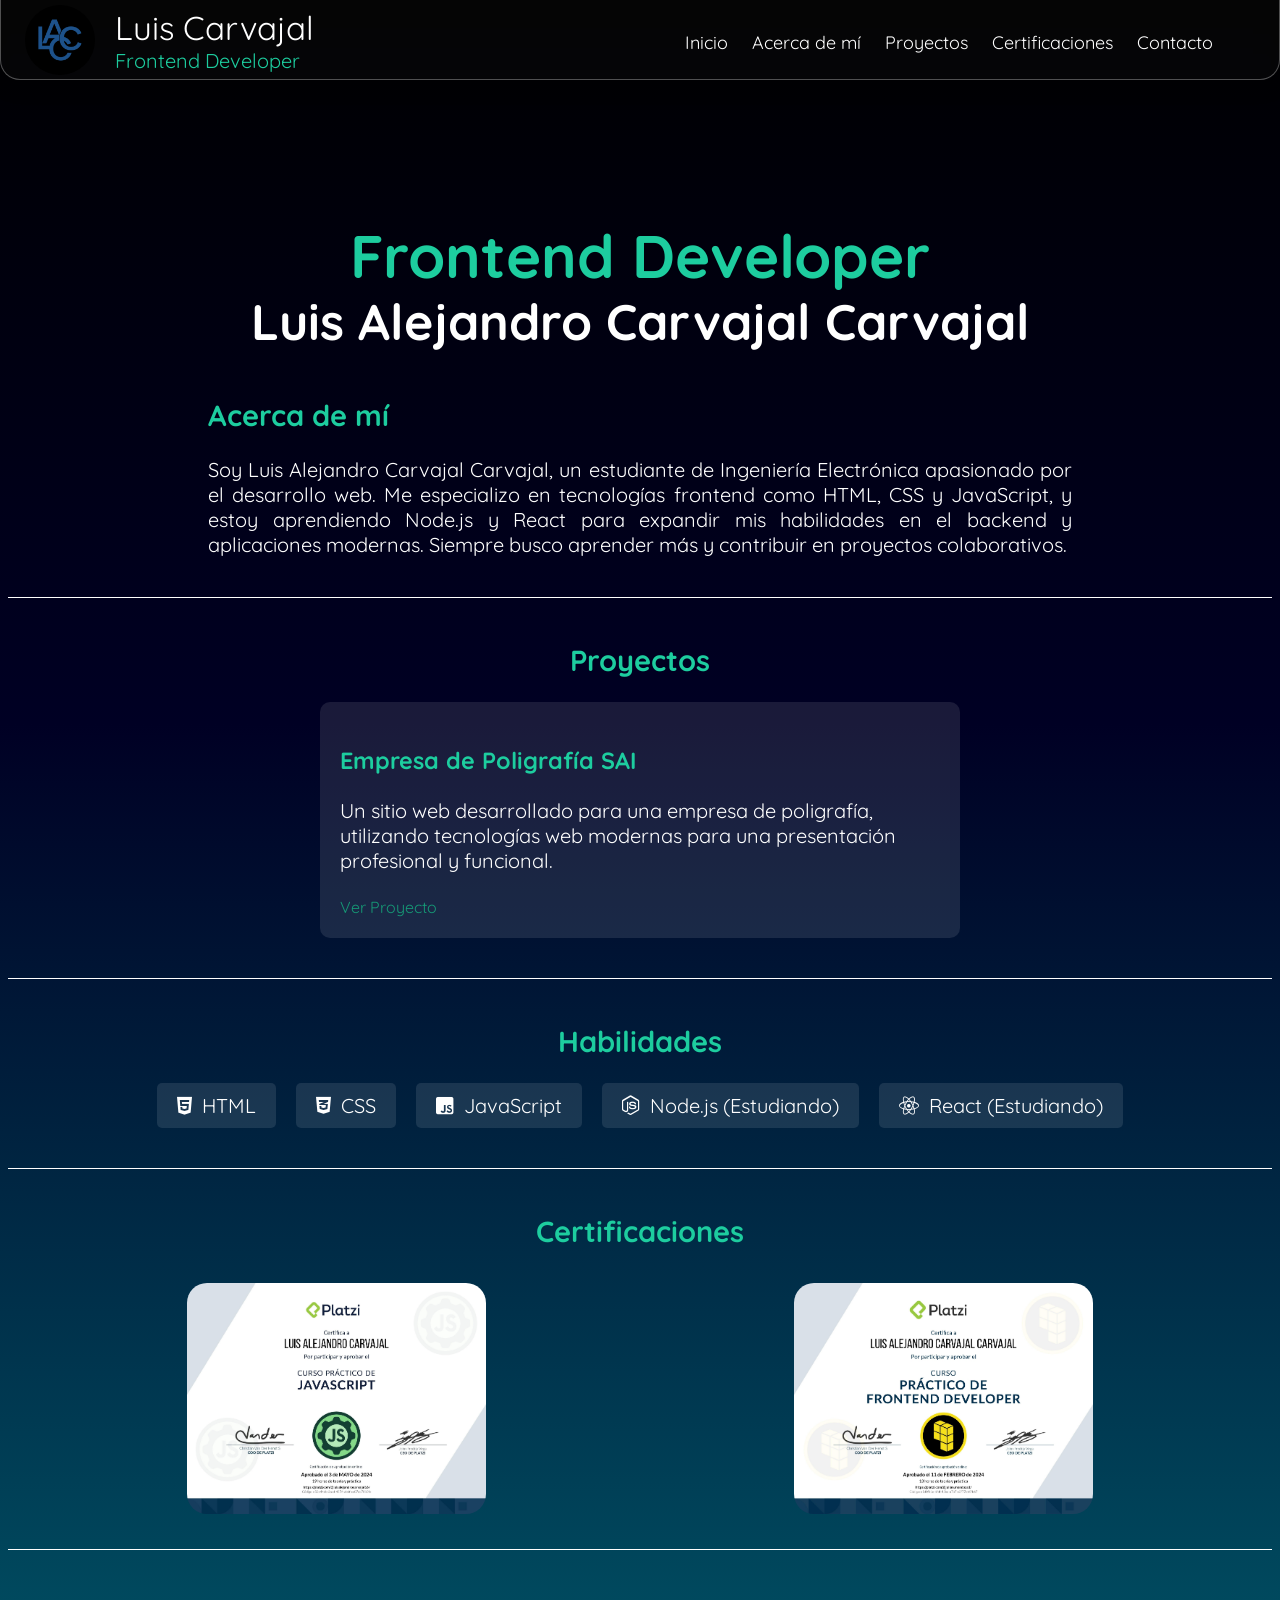
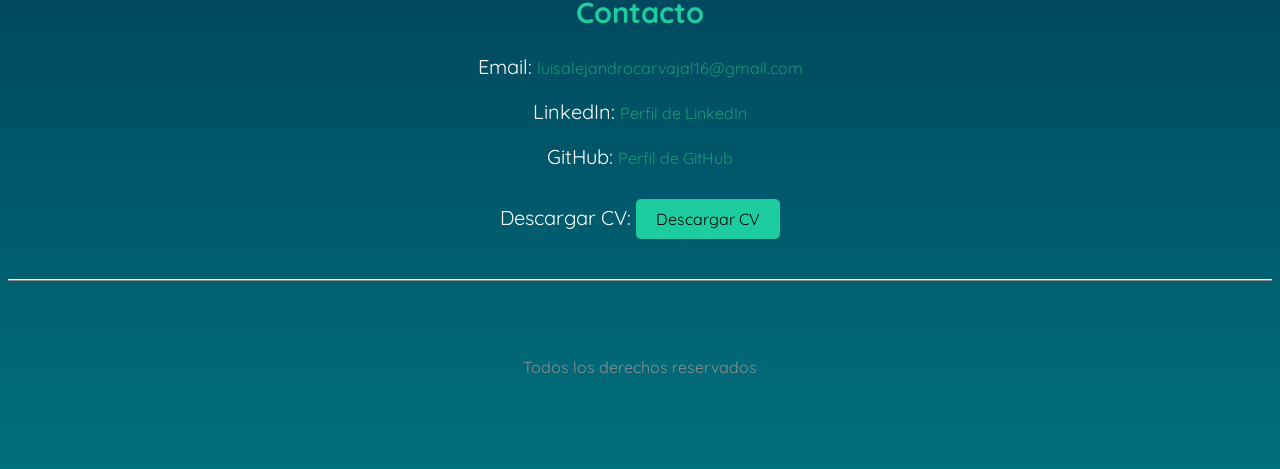
<file: index.html>
<!DOCTYPE html>
<html lang="en">
<head>
    <meta charset="UTF-8">
    <meta http-equiv="X-UA-Compatible" content="IE=edge">
    <meta name="viewport" content="width=device-width, initial-scale=1.0">
    <link rel="preconnect" href="https://fonts.googleapis.com">
    <link rel="preconnect" href="https://fonts.gstatic.com" crossorigin>
    <link href="https://fonts.googleapis.com/css2?family=Mulish:ital,wght@0,200..1000;1,200..1000&family=Open+Sans:ital,wght@0,300..800;1,300..800&display=swap" rel="stylesheet">
    <link href="https://fonts.googleapis.com/css2?family=Quicksand:wght@300;500;700&display=swap" rel="stylesheet">
    <link rel="stylesheet" href="https://cdnjs.cloudflare.com/ajax/libs/font-awesome/6.0.0/css/all.min.css">
    <link rel="stylesheet" href="./styles.css">
    <title>Portafolio Luis Carvajal</title>
    
</head>
<body>
    <nav>
        <div class="navbar-letf">
            <img class="logo" src="./imagenes/LACC.jpeg" alt="logo" title="logo">
            <div class="encabezado">
                <div class="nombre-logo">Luis Carvajal</div>
                <div class="Frontend_logo">Frontend Developer</div>
            </div>
            
        </div>
        <div class="menu-btn" id="menu-toggle">
            <span></span>
            <span></span>
            <span></span>
        </div>
        <div class="navbar_links" >
            <ul class="navbar" id="navbar">
                <li class="link" style="--delay:0.1s"><a href="#inicio">Inicio</a></li>
                <li class="link" style="--delay:0.2s"><a href="#acerca">Acerca de mí</a></li>
                <li class="link" style="--delay:0.3s"><a href="#proyectos">Proyectos</a></li>
                <li class="link" style="--delay:0.4s"><a href="#certificaciones">Certificaciones</a></li>
                <li class="link" style="--delay:0.5s"><a href="#contacto">Contacto</a></li>
                
            </ul>
            <div id="overlay" class="overlay"></div>
        </div>
    </nav>
    <div class="titulo1" id="inicio">
        <h2 class="tex_fron">Frontend Developer</h2>
        <h2 class="tex_nom">Luis Alejandro Carvajal Carvajal</h2>
    </div>
    <div class="Acerca__de_mi" id="acerca">
        <h2>Acerca de mí</h2>
        <p>
            Soy Luis Alejandro Carvajal Carvajal, un estudiante de Ingeniería Electrónica apasionado por el desarrollo web. Me especializo en tecnologías frontend como HTML, CSS y JavaScript, y estoy aprendiendo Node.js y React para expandir mis habilidades en el backend y aplicaciones modernas. Siempre busco aprender más y contribuir en proyectos colaborativos.
        </p>
    </div>
    <div class="Proyectos" id="proyectos">
        <h2>Proyectos</h2>
        <div class="proyecto">
            <h3>Empresa de Poligrafía SAI</h3>
            <p>Un sitio web desarrollado para una empresa de poligrafía, utilizando tecnologías web modernas para una presentación profesional y funcional.</p>
            <a href="https://saipoligrafia.com/" target="_blank">Ver Proyecto</a>
        </div>
    </div>
    <div class="Habilidades" id="habilidades">
        <h2>Habilidades</h2>
        <ul>
            <li><i class="fab fa-html5"></i> HTML</li>
            <li><i class="fab fa-css3-alt"></i> CSS</li>
            <li><i class="fab fa-js-square"></i> JavaScript</li>
            <li><i class="fab fa-node-js"></i> Node.js (Estudiando)</li>
            <li><i class="fab fa-react"></i> React (Estudiando)</li>
        </ul>
    </div>
    <div class="Certificaciones" id="certificaciones">
       <h2>Certificaciones</h2>
       <div class="todos_certificados">
        <div>
            <img class="certificados" src="./imagenes/diploma-javascript-practico_page-0001.jpg" alt="javascript">
        </div>
        <div>
            <img class="certificados" src="./imagenes/diploma-frontend-developer-practico_page-0001.jpg" alt="frontend">
        </div>
    </div>
    </div>
    
    <div class="Contacto" id="contacto">
        <h2>Contacto</h2>
        <p>Email: <a href="mailto:luisalejandrocarvajal16@gmail.com">luisalejandrocarvajal16@gmail.com</a></p>
        <p>LinkedIn: <a href="https://www.linkedin.com/in/luis-alejandro-carvajal-carvajal-a4b81a309" target="_blank">Perfil de LinkedIn</a></p>
        <p>GitHub: <a href="https://github.com/LuisCarvajal20" target="_blank">Perfil de GitHub</a></p>
        <p>Descargar CV: <a href="./CV_Luis_Alejandro_Carvajal.docx" download>Descargar CV</a></p>
    </div>

    <div class="pie_pagina">
        <p>Todos los derechos reservados</p>
    </div>

    <script src="./Main.js"></script>
</body>
</html>
</file>
<file: styles.css>
body {
  background: #020024;
  background: #000000;
  background: linear-gradient(180deg,rgba(0, 0, 0, 1) 0%, rgba(0, 0, 36, 1) 35%, rgba(0, 112, 125, 1) 100%);
  padding-top: 0px;
  border-radius: 10px;
  font-family: 'Quicksand', sans-serif;
  overflow-x: hidden;
  
}

  nav {
    
    position: fixed;
    top: 0;
    left: 0;
    width: 100%;
    height: 80px;
    backdrop-filter: blur(8px);
    background-color: #000000;
    display: flex;
    justify-content: space-between;
    padding:20px 24px;
    border-bottom: 1px solid #516478;
    font-size: 45px ;
    color: #ffffff;
    box-sizing: border-box;
    z-index: 1000; /* o un valor mayor que el de las imágenes animadas */
    transition: background 0.4s ease, box-shadow 0.4s ease;
    /* Fondo tipo glassmorphism */
    background: rgba(53, 53, 53, 0.1);
    backdrop-filter: blur(10px);
    -webkit-backdrop-filter: blur(10px);

    /* Borde y esquinas inferiores redondeadas */
    border: 1px solid rgba(255, 255, 255, 0.3);
    border-top: none;
    border-radius: 0 0 20px 20px;

    /* Sombra sutil */
    box-shadow: 0 4px 20px rgba(0, 0, 0, 0.3);
  }
  /* === NAVBAR cuando haces scroll === */
  nav.scrolled {
    background: rgba(0, 0, 0, 0.9); /* más opaco */
    border-color: rgba(141, 141, 141, 0.15);
    box-shadow: 0 6px 25px rgba(0, 0, 0, 0.6);
  }
  .navbar{
    display: flex;
    list-style: none;
    padding: 0;
    margin: 0;
  }
  .navbar-letf{
    display: flex;
    align-items: center;
    gap: 20px;
  }
  .menu-btn {
    display: none;
    width: 40px;
    height: 30px;
    flex-direction: column;
    justify-content: space-between;
    cursor: pointer;
    z-index: 9999;
  }
  .menu-btn span {
    display: block;
    height: 4px;
    width: 100%;
    background: white;
    border-radius: 5px;
    transition: 0.4s;
  }
  /* Animación hamburguesa → X */
  .menu-btn.open span:nth-child(1) {
    transform: translateY(13px) rotate(45deg);
  }

  .menu-btn.open span:nth-child(2) {
    opacity: 0;
  }

  .menu-btn.open span:nth-child(3) {
    transform: translateY(-13px) rotate(-45deg);
  }
  .logo{
    width: 70px;
    height: 70px;
    border-radius: 100%;
  } 
  .nombre-logo{
    margin: 0px;
    padding: 0px;
    font-size: 33PX;
  }

  .nombre-logo:hover{
    transition: 5s;
    cursor: pointer;
  
  } 
  .Frontend_logo{
    font-size: 20px;
    color: #1DCD9F;
  }
  .navbar_links{
    display: flex;
    gap: 30px;
    list-style: none;
  }
  .titulo1{
    padding-top: 160px;
    padding-bottom: 25px;
    justify-items: center;
    display: grid;
    grid-template-rows: repeat(2, 80px);
    gap: 0;
    
  }
  .tex_fron{
    font-size: 60px;
    color: #1DCD9F;
    
  }
  .tex_nom{
    font-size: 50px;
    
    color: #ffffff;
  }
  .link a {
    display: flex;
    align-items: center;
    text-decoration: none;
    color: #ffffff;
    padding:10px;
    transition: 0.2s ease-in;
    animation: none;
    border: 2px solid transparent;
    font-size: 18px;
    height:20px ;
  }
  .link a:hover {
    color: #169976;
    text-decoration: none;
    border: 2px solid #169976;
    border-radius: 8px;
    animation: none;
    padding: 10px;
  }
  h2{
    color: #1DCD9F;
    font-size: 29px;
  }

  form{
    padding: 10px;
    
  }
  .todos_certificados{
    display: grid;
    grid-template-columns: repeat(2,1fr);
    padding: 10px;
    gap: 10px;
    
    justify-items: center;
  }
  .certificados{
    width: 50%;
    border-radius: 20px;
    cursor: pointer;
    transition: 1s;
  }
  .certificados:hover{
    transform: scale(1.1);
    transition: 1s;
  }
  .Acerca__de_mi{
    
    color: rgb(255, 255, 255); 
    font-size: 20px;
    width: 100%;
    padding: 20px 200px;
    text-align: justify;
    margin: 0 auto; 
    border-bottom: 1px solid;
    box-sizing: border-box;
  }
  .Proyectos{
    color: rgb(255, 255, 255); 
    font-size: 20px;
    width: 100%;
    
    padding: 20px;
    text-align: center;
    
    border-bottom: 1px solid;
    box-sizing: border-box;
  }
  .proyecto {
    margin: 20px auto;
    max-width: 600px;
    padding: 20px;
    background: rgba(255, 255, 255, 0.1);
    border-radius: 10px;
    text-align: left;
  }
  .proyecto h3 {
    color: #1DCD9F;
  }
  .proyecto a {
    color: #169976;
    text-decoration: none;
  }
  .proyecto a:hover {
    text-decoration: underline;
  }
  .Habilidades {
    color: rgb(255, 255, 255); 
    font-size: 20px;
    width: 100%;
    padding: 20px;
    text-align: center;
    border-bottom: 1px solid;
    box-sizing: border-box;
  }
  .Habilidades ul {
    list-style: none;
    padding: 0;
    display: flex;
    flex-wrap: wrap;
    justify-content: center;
    gap: 20px;
  }
  .Habilidades li {
    background: rgba(255, 255, 255, 0.1);
    padding: 10px 20px;
    border-radius: 5px;
    color: #ffffff;
    cursor: pointer;
    transition: transform 0.3s ease, box-shadow 0.3s ease;
    display: flex;
    align-items: center;
    gap: 10px;
  }
  .Habilidades li:hover {
    transform: scale(1.05);
    box-shadow: 0 4px 20px rgba(0, 0, 0, 0.3);
  }
  .Contacto {
    color: rgb(255, 255, 255); 
    font-size: 20px;
    width: 100%;
    padding: 20px;
    text-align: center;
    border-bottom: 1px solid;
    box-sizing: border-box;
  }
  .Contacto a {
    color: #169976;
    text-decoration: none;
  }
  .Contacto a:hover {
    text-decoration: underline;
  }
  .Contacto a[download] {
    background: #1DCD9F;
    color: #000;
    padding: 10px 20px;
    border-radius: 5px;
    text-decoration: none;
    display: inline-block;
    margin-top: 10px;
  }
  .Contacto a[download]:hover {
    background: #169976;
    color: #fff;
  }
  .Certificaciones{
    color: rgb(255, 255, 255); 
    font-size: 20px;
    width: 100%;
    
    padding: 20px;
    text-align: center;
    
    border-bottom: 1px solid;
    box-sizing: border-box;
  }
  a{
    text-align: center;
    text-decoration: none;
    color: #ffffff;
    font-size: 16px;
  }
  a:hover{
    text-decoration: underline;
    color: #1DCD9F;
  }
 
  .pie_pagina{
    text-align: center;
    color: #8f8f8f;
    height: 120px;
    border-top: 1px solid;
    padding-top: 60px;
  }
/* Mobile */
@media (max-width: 768px) {
  body {
    flex-direction: column;
    text-align: center;
  }
  nav{
    width: 100%;
    position: fixed;
  }
  .menu-toggle {
    display: block;
  }
  .menu-btn {
    display: flex;
  }
  .menu.show {
    display: flex;
  }
  .logo{
    width: 60px;
    height: 60px;
    border-radius: 100%;
  } 
  .nombre-logo{
    margin: 0px;
    padding: 0px;
    font-size: 25PX;
  }
  .Frontend_logo{
    font-size: 17px;
    color: #1DCD9F;
  }
  /*menu desplegable navar*/
  .navbar {
    position: fixed;
    top: 0;
    right: 0;
    width: 70%;
    height: 100vh;
    background: rgba(0,0,0,0.85);
    backdrop-filter: blur(10px);

    display: flex;
    flex-direction: column;
    align-items: center;
    padding-top: 120px;
    gap: 30px;

    opacity: 0;
    pointer-events: none;

    transition: opacity .4s ease;
  }
  .navbar li {
    opacity: 0;
    transform: translateY(20px);
    transition: opacity .4s ease var(--delay),
                transform .4s ease var(--delay);
  }

  .navbar.open {
    opacity: 1;
    pointer-events: auto;
  }
  .navbar.open li {
    opacity: 1;
    transform: translateY(0);
  }
  .overlay {
    position: fixed;
    inset: 0;
    background: rgba(0,0,0,0.4);
    backdrop-filter: blur(3px);
    opacity: 0;
    pointer-events: none;
    transition: opacity .4s ease;
  }
  .overlay.active {
    opacity: 1;
    pointer-events: auto;
  }


  h2{
    color: #1DCD9F;
    font-size: 30px;
  }
  .Acerca__de_mi{
    color: rgb(255, 255, 255); 
    font-size: 18px;
    width: 100%;
    
    padding: 20px;
    text-align: justify;
    
    border-bottom: 1px solid;
  }
  .Proyectos{
    
    font-size: 20px;
    text-align: center;
    
    padding: 0px;
    max-width: 100%;
    margin: 0%;
  }
  .Certificaciones{
    
    font-size: 20px;
    text-align: center;
    padding: 0px;
    max-width: 100%;
    margin: 0%;
    
    
  }
   .todos_certificados{
    display: grid;
    
    grid-template-columns: 1fr;
    
    width: 400px;
    height: 700px;
    padding: 20px 5px;
    text-align: justify;
    margin: 30px;
    border-bottom: 1px solid;
    
  }
  .certificados{
    width: 100%;

  }
  .tex_fron{
    font-size: 48px;
    color: #1DCD9F;
    
  }
  .tex_nom{
    font-size: 40px;
    color: #ffffff;
  }
  .titulo1{
    display: grid;
    grid-template-rows: repeat(2, 80px);
    gap: 0;
  }
}
</file>
